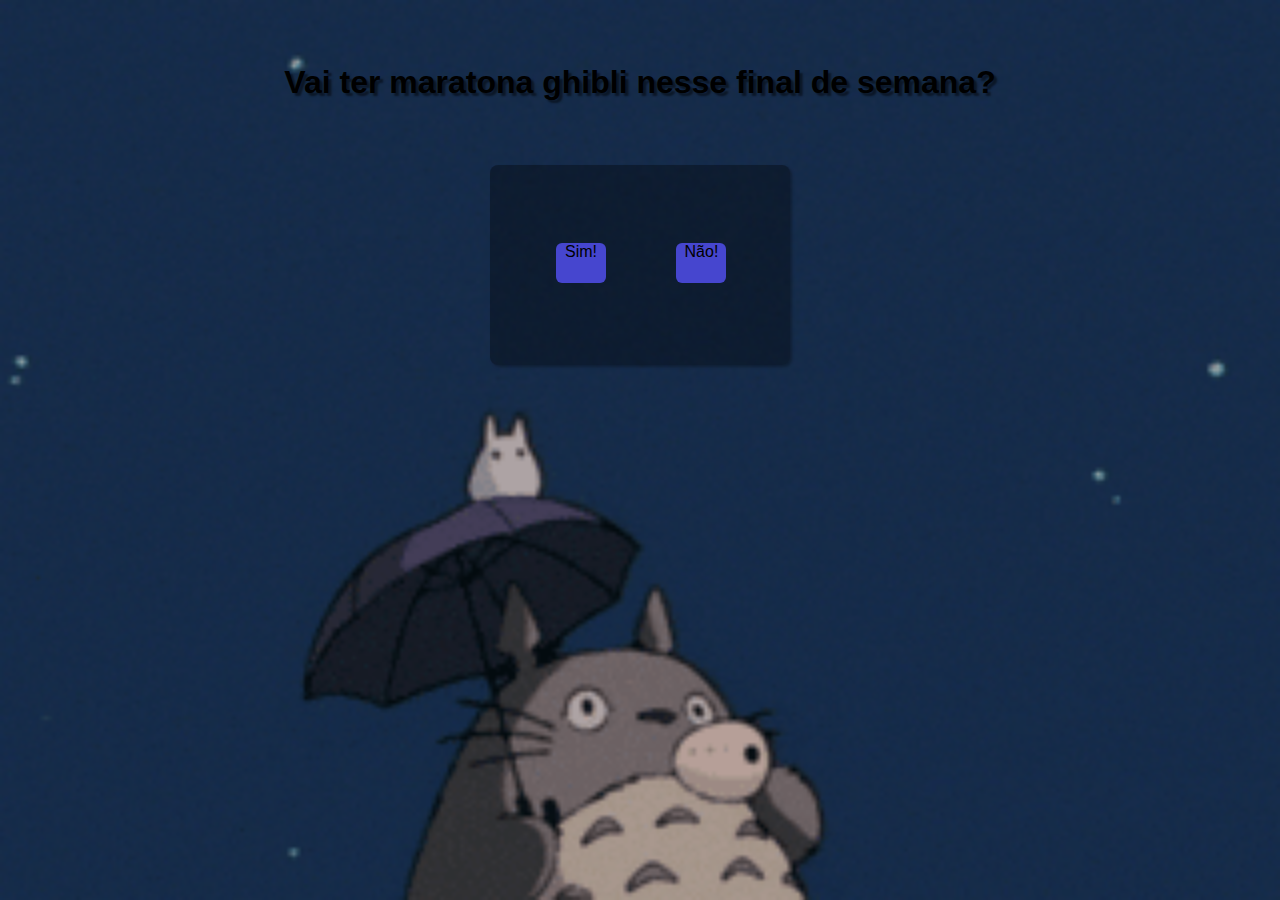
<file: index.html>
<!DOCTYPE html>
<html lang="pt-br">
<head>
    <meta charset="UTF-8">
    <meta name="viewport" content="width=device-width, initial-scale=1.0">
    <link rel="stylesheet" href="estilos/style.css">
    <title>Vai ter filminho? &#x1F914;</title>
</head>
<body>
    <!-- conteúdo do site -->
    <h1>Vai ter maratona ghibli nesse final de semana?</h1>
    <main id="conteiner">

        <a href="pags/yes.html" onclick="on_click_yes()" id="on" target="_blank">Sim!</a>
        <a href="#" onclick="on_click_no()" id="botton_no">Não!</a>
 
    </main>

    <!-- JavaScript -->
    <script>
        let size_conteiner = {"w": 300, "h": 200}
        let button_no = document.querySelector("#botton_no")
        console.log(button_no)
        const audioYes = new Audio("assets/yes.mp3")

        function on_click_yes()
        {
            setTimeout(audioYes.play(), 2000);
            
            console.log("apertou")
            setTimeout(2)
        }

        function on_click_no()
        {
            console.log("executandoo função")
            button_no.style = `position: absolute; top: ${Math.random() * (size_conteiner["h"] - 40)}px; left: ${Math.random() * (size_conteiner["h"] - 40)}px ;`
        }
    </script>
</body>
</html>
</file>
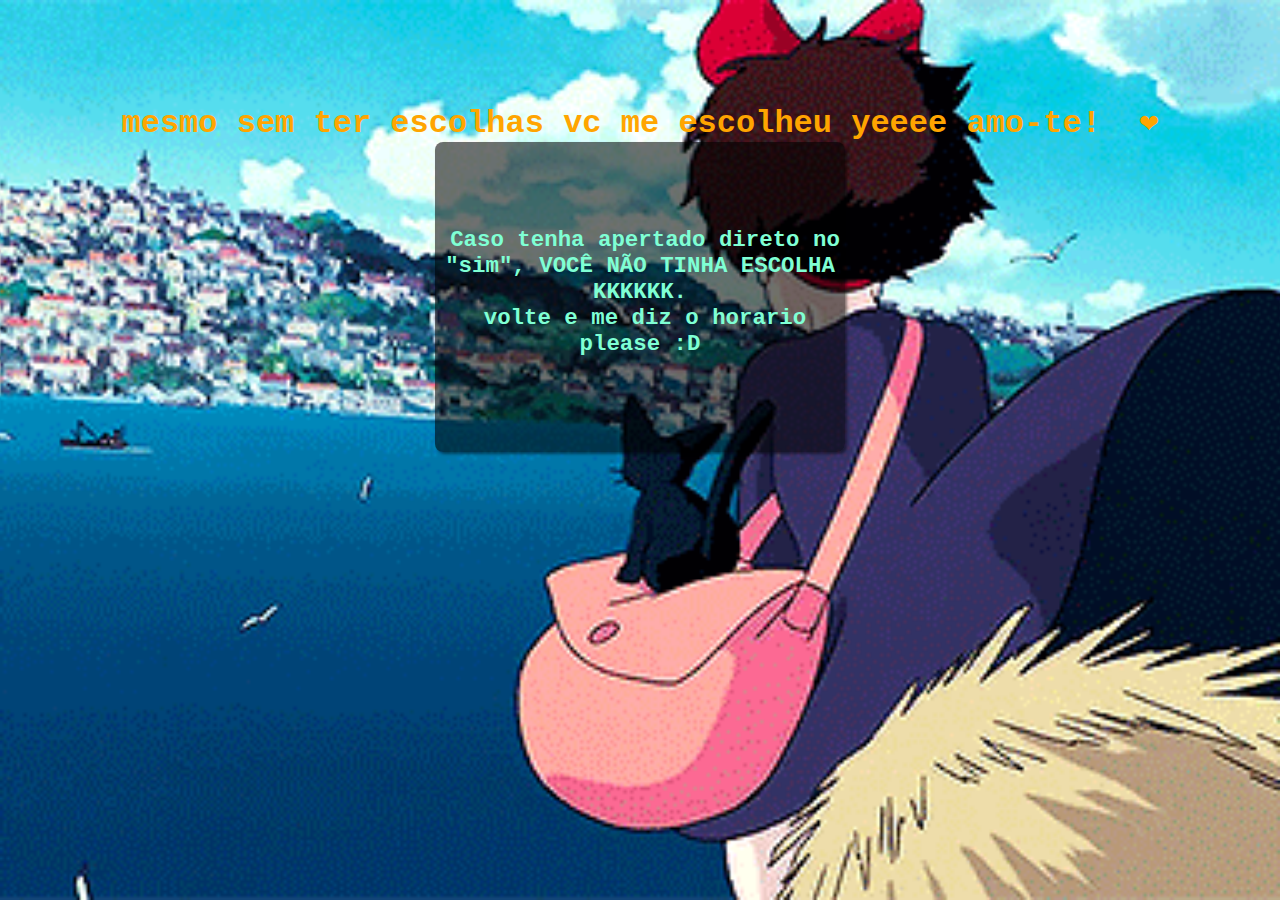
<file: pags/yes.html>
<!DOCTYPE html>
<html lang="pt-br">
<head>
    <meta charset="UTF-8">
    <meta name="viewport" content="width=device-width, initial-scale=1.0">
    <link rel="stylesheet" href="../estilos/styles_yes.css">
    <title>Te AMOO!</title>
</head>
<body>
    <main id="conteiner">
        <h1>mesmo sem ter escolhas vc me escolheu yeeee amo-te! &#xFE0F; &#x2764;</h1>
        <section>
            <p id="paragrafo1">Caso tenha apertado direto no "sim", VOCÊ NÃO TINHA ESCOLHA KKKKKK.</p>
            <p>volte e me diz o horario please :D</p>
        </section>
    </main>

</body>
</html>
</file>
<file: estilos/style.css>
/* regras do css*/
@charset "UTF-8";

/* config global */
* {
    margin: 0px;
    padding: 0px;
}


/* mobile first */

body, html
{
    font-family: Verdana, Geneva, Tahoma, sans-serif;
    background: rgb(38, 22, 85) url("../assets/bg.gif");
    background-repeat: no-repeat;
    background-size: cover;

}

h1
{
    text-align: center;
    font-weight: bold;
    padding-top: 5%;
    text-shadow: 3px 3px 2px rgba(0, 0, 0, 0.48) ;
    
}

#conteiner
{
    margin: auto;
    background-color: rgba(0, 0, 0, 0.338);
    border-radius: 8px;
    margin-top: 5%;
    width: 300px;
    height: 200px;
    box-shadow: 2px 2px 3px rgba(0, 0, 0, 0.283);
}



#conteiner > a#on
{
    

    display: inline-block;
    background-color: rgb(70, 70, 207);
    text-align: center;
    text-decoration: none;

    margin-top: 26%;
    margin-left: 22%;
    width: 50px;
    height: 40px;
    border-radius: 6px;
    color: black;


}

#conteiner > a#botton_no
{
    

    display: inline-block;
    background-color: rgb(70, 70, 207);
    text-align: center;
    text-decoration: none;

    margin-top: 26%;
    margin-left: 22%;
    width: 50px;
    height: 40px;
    border-radius: 6px;
    color: black;


}
#conteiner > a:hover
{
    background-color: rgb(57, 57, 173);
}
</file>
<file: estilos/styles_yes.css>
@charset "UFT-8";

* {
    margin: 0px;
    padding: 0px;
    font-family: 'Courier New', Courier, monospace;
}

html, body
{
    background: rgb(38, 22, 85) url("../assets/bg2.gif") no-repeat fixed;
    background-size: cover;
    background-position: center;
    font-family: 'Gill Sans', 'Gill Sans MT', Calibri, 'Trebuchet MS', sans-serif;
}

h1
{
    color: orange;
    text-align: center;
    margin-top: 8%;
    padding: 0px 20px;
}

section
{
    background-color: rgba(0, 0, 0, 0.56);
    color: aquamarine;
    width: 400px;
    height: 300px;
    margin: auto;
    padding: 5px;
    text-align: justify;
    text-indent: 10px;
    border-radius: 8px;
    box-shadow: 2px 2px 3px rgba(0, 0, 0, 0.475);
}
#paragrafo1
{
    padding-top: 20%;
}
main > section > p
{
    
    text-align: center;
    font-size: 1.4em;
    font-weight: bolder;
}
</file>
